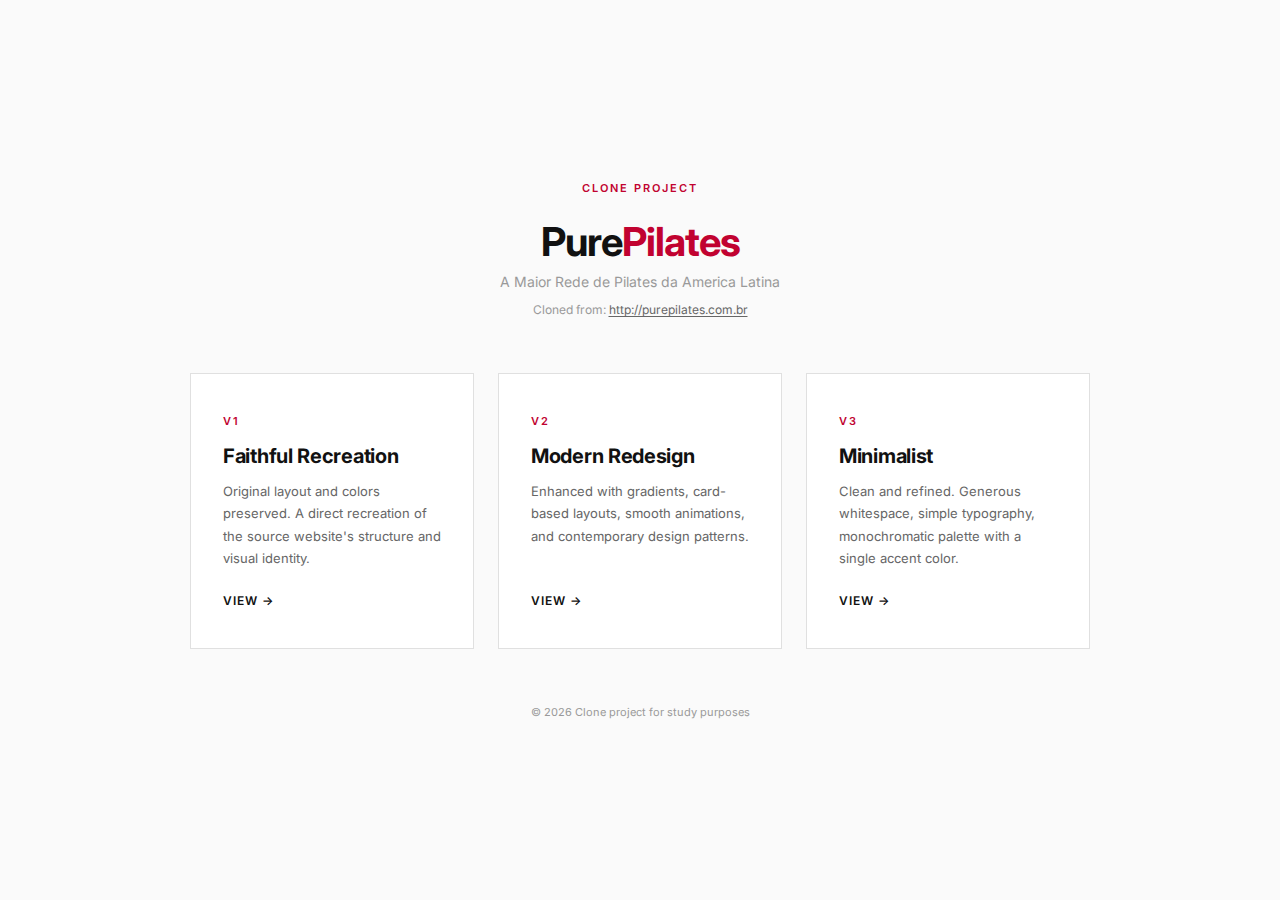
<file: index.html>
<!DOCTYPE html>
<html lang="pt-BR">
<head>
  <meta charset="UTF-8">
  <meta name="viewport" content="width=device-width, initial-scale=1.0">
  <title>Pure Pilates - Clone Versions</title>
  <link rel="preconnect" href="https://fonts.googleapis.com">
  <link rel="preconnect" href="https://fonts.gstatic.com" crossorigin>
  <link href="https://fonts.googleapis.com/css2?family=Inter:wght@400;500;600;700&display=swap" rel="stylesheet">
  <link rel="icon" href="https://www.purepilates.com.br/Content/img/I-Pilates.webp" type="image/webp">
  <style>
    *, *::before, *::after { margin: 0; padding: 0; box-sizing: border-box; }

    :root {
      --black: #111;
      --dark: #333;
      --mid: #666;
      --light: #999;
      --border: #e0e0e0;
      --bg: #fafafa;
      --accent: #c10230;
    }

    body {
      font-family: 'Inter', -apple-system, BlinkMacSystemFont, 'Segoe UI', sans-serif;
      background: var(--bg);
      color: var(--dark);
      min-height: 100vh;
      display: flex;
      flex-direction: column;
      align-items: center;
      justify-content: center;
      padding: 48px 24px;
      -webkit-font-smoothing: antialiased;
    }

    .badge {
      display: inline-block;
      font-size: 0.6875rem;
      font-weight: 600;
      letter-spacing: 2px;
      text-transform: uppercase;
      color: var(--accent);
      margin-bottom: 24px;
    }

    h1 {
      font-size: 2.5rem;
      font-weight: 700;
      color: var(--black);
      letter-spacing: -1px;
      text-align: center;
      margin-bottom: 8px;
      line-height: 1.15;
    }

    h1 span {
      color: var(--accent);
    }

    .subtitle {
      font-size: 0.875rem;
      color: var(--light);
      text-align: center;
      margin-bottom: 12px;
    }

    .cloned-from {
      font-size: 0.75rem;
      color: var(--light);
      text-align: center;
      margin-bottom: 56px;
    }

    .cloned-from a {
      color: var(--mid);
      text-decoration: underline;
      text-underline-offset: 2px;
    }

    .cloned-from a:hover {
      color: var(--black);
    }

    .cards {
      display: grid;
      grid-template-columns: repeat(3, 1fr);
      gap: 24px;
      max-width: 900px;
      width: 100%;
    }

    .card {
      background: #fff;
      border: 1px solid var(--border);
      padding: 40px 32px;
      text-decoration: none;
      color: inherit;
      transition: border-color 0.2s, transform 0.2s;
      display: flex;
      flex-direction: column;
    }

    .card:hover {
      border-color: var(--dark);
      transform: translateY(-2px);
    }

    .card-version {
      font-size: 0.6875rem;
      font-weight: 600;
      letter-spacing: 2px;
      text-transform: uppercase;
      color: var(--accent);
      margin-bottom: 16px;
    }

    .card h2 {
      font-size: 1.25rem;
      font-weight: 700;
      color: var(--black);
      margin-bottom: 12px;
      letter-spacing: -0.3px;
    }

    .card p {
      font-size: 0.8125rem;
      color: var(--mid);
      line-height: 1.7;
      flex: 1;
    }

    .card-arrow {
      margin-top: 24px;
      font-size: 0.75rem;
      font-weight: 600;
      color: var(--black);
      letter-spacing: 1px;
      text-transform: uppercase;
    }

    .footer-text {
      margin-top: 56px;
      font-size: 0.6875rem;
      color: var(--light);
      text-align: center;
    }

    @media (max-width: 700px) {
      .cards {
        grid-template-columns: 1fr;
        max-width: 400px;
      }

      h1 {
        font-size: 1.75rem;
      }

      .card {
        padding: 32px 24px;
      }
    }
  </style>
</head>
<body>

  <span class="badge">Clone Project</span>
  <h1>Pure<span>Pilates</span></h1>
  <p class="subtitle">A Maior Rede de Pilates da America Latina</p>
  <p class="cloned-from">Cloned from: <a href="http://purepilates.com.br" target="_blank">http://purepilates.com.br</a></p>

  <div class="cards">
    <a href="./v1/" class="card">
      <span class="card-version">v1</span>
      <h2>Faithful Recreation</h2>
      <p>Original layout and colors preserved. A direct recreation of the source website's structure and visual identity.</p>
      <span class="card-arrow">View &rarr;</span>
    </a>
    <a href="./v2/" class="card">
      <span class="card-version">v2</span>
      <h2>Modern Redesign</h2>
      <p>Enhanced with gradients, card-based layouts, smooth animations, and contemporary design patterns.</p>
      <span class="card-arrow">View &rarr;</span>
    </a>
    <a href="./v3/" class="card">
      <span class="card-version">v3</span>
      <h2>Minimalist</h2>
      <p>Clean and refined. Generous whitespace, simple typography, monochromatic palette with a single accent color.</p>
      <span class="card-arrow">View &rarr;</span>
    </a>
  </div>

  <p class="footer-text">&copy; 2026 Clone project for study purposes</p>

</body>
</html>
</file>
